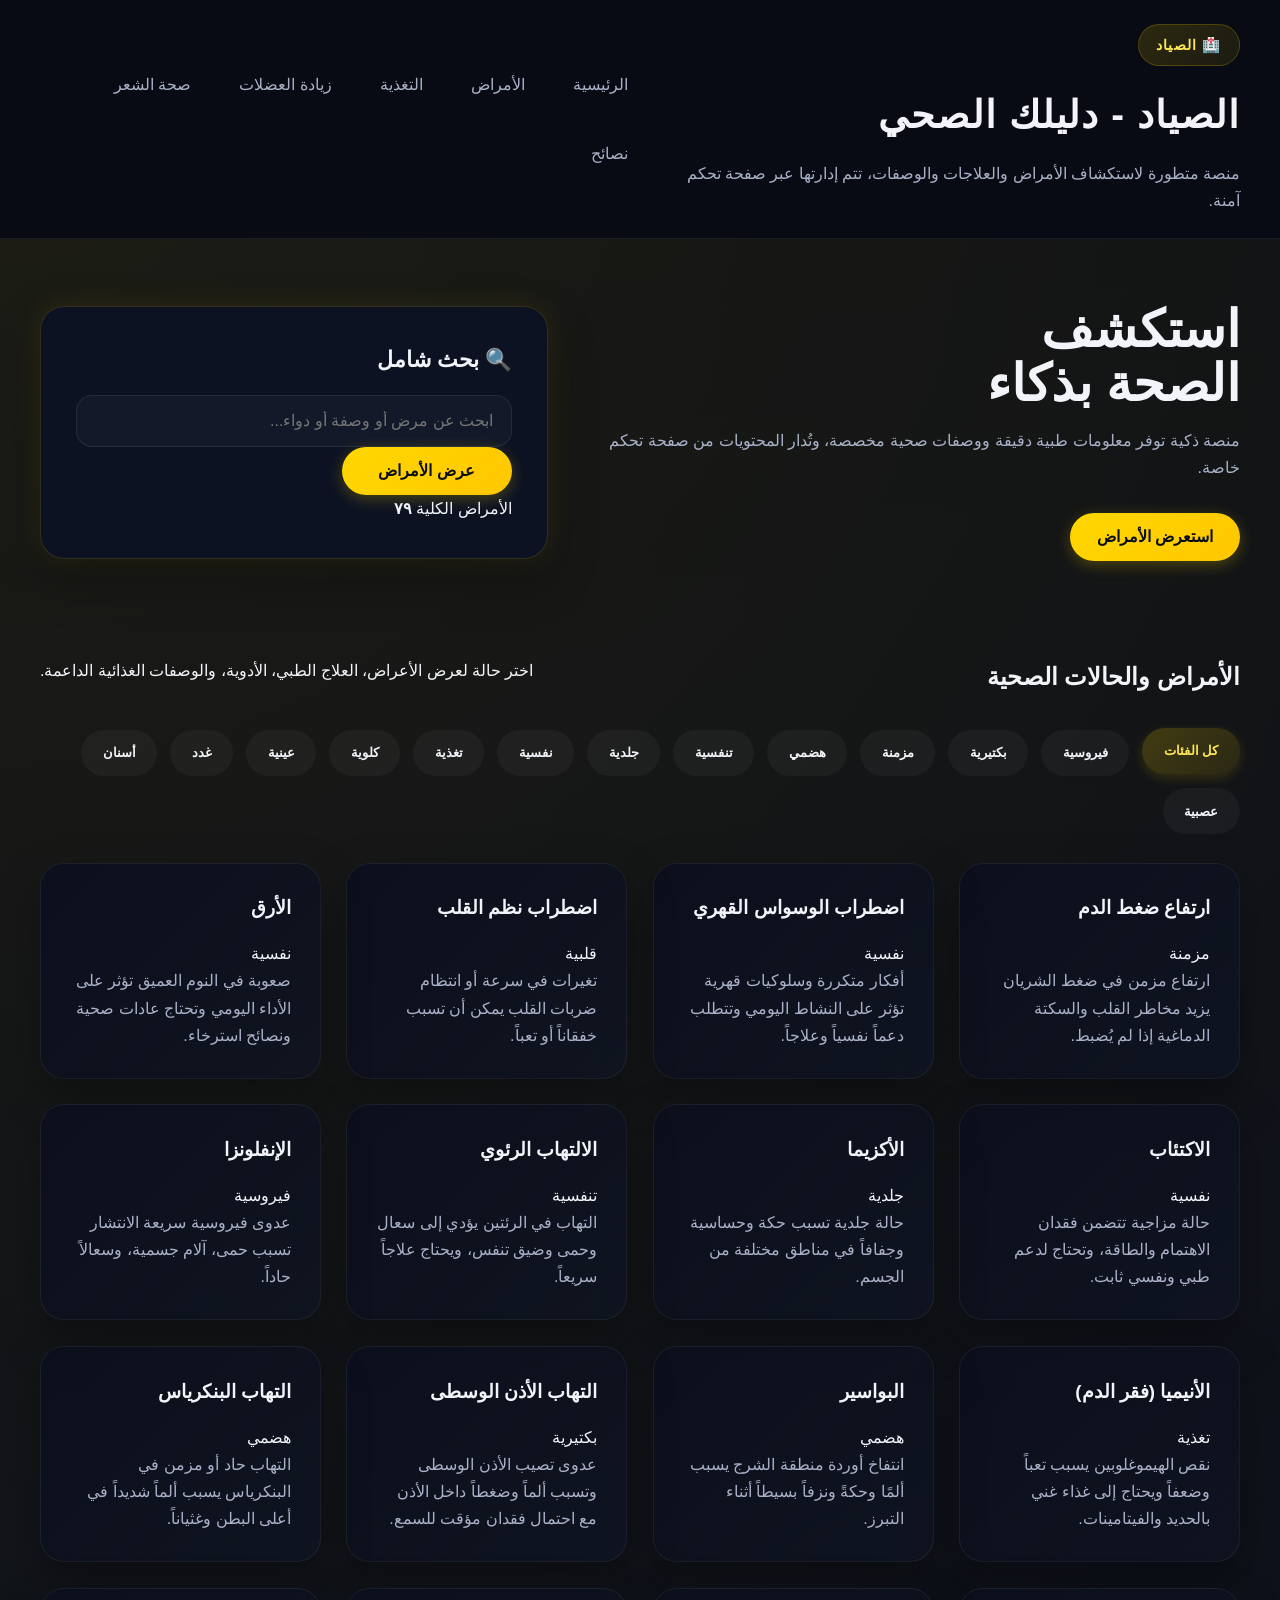
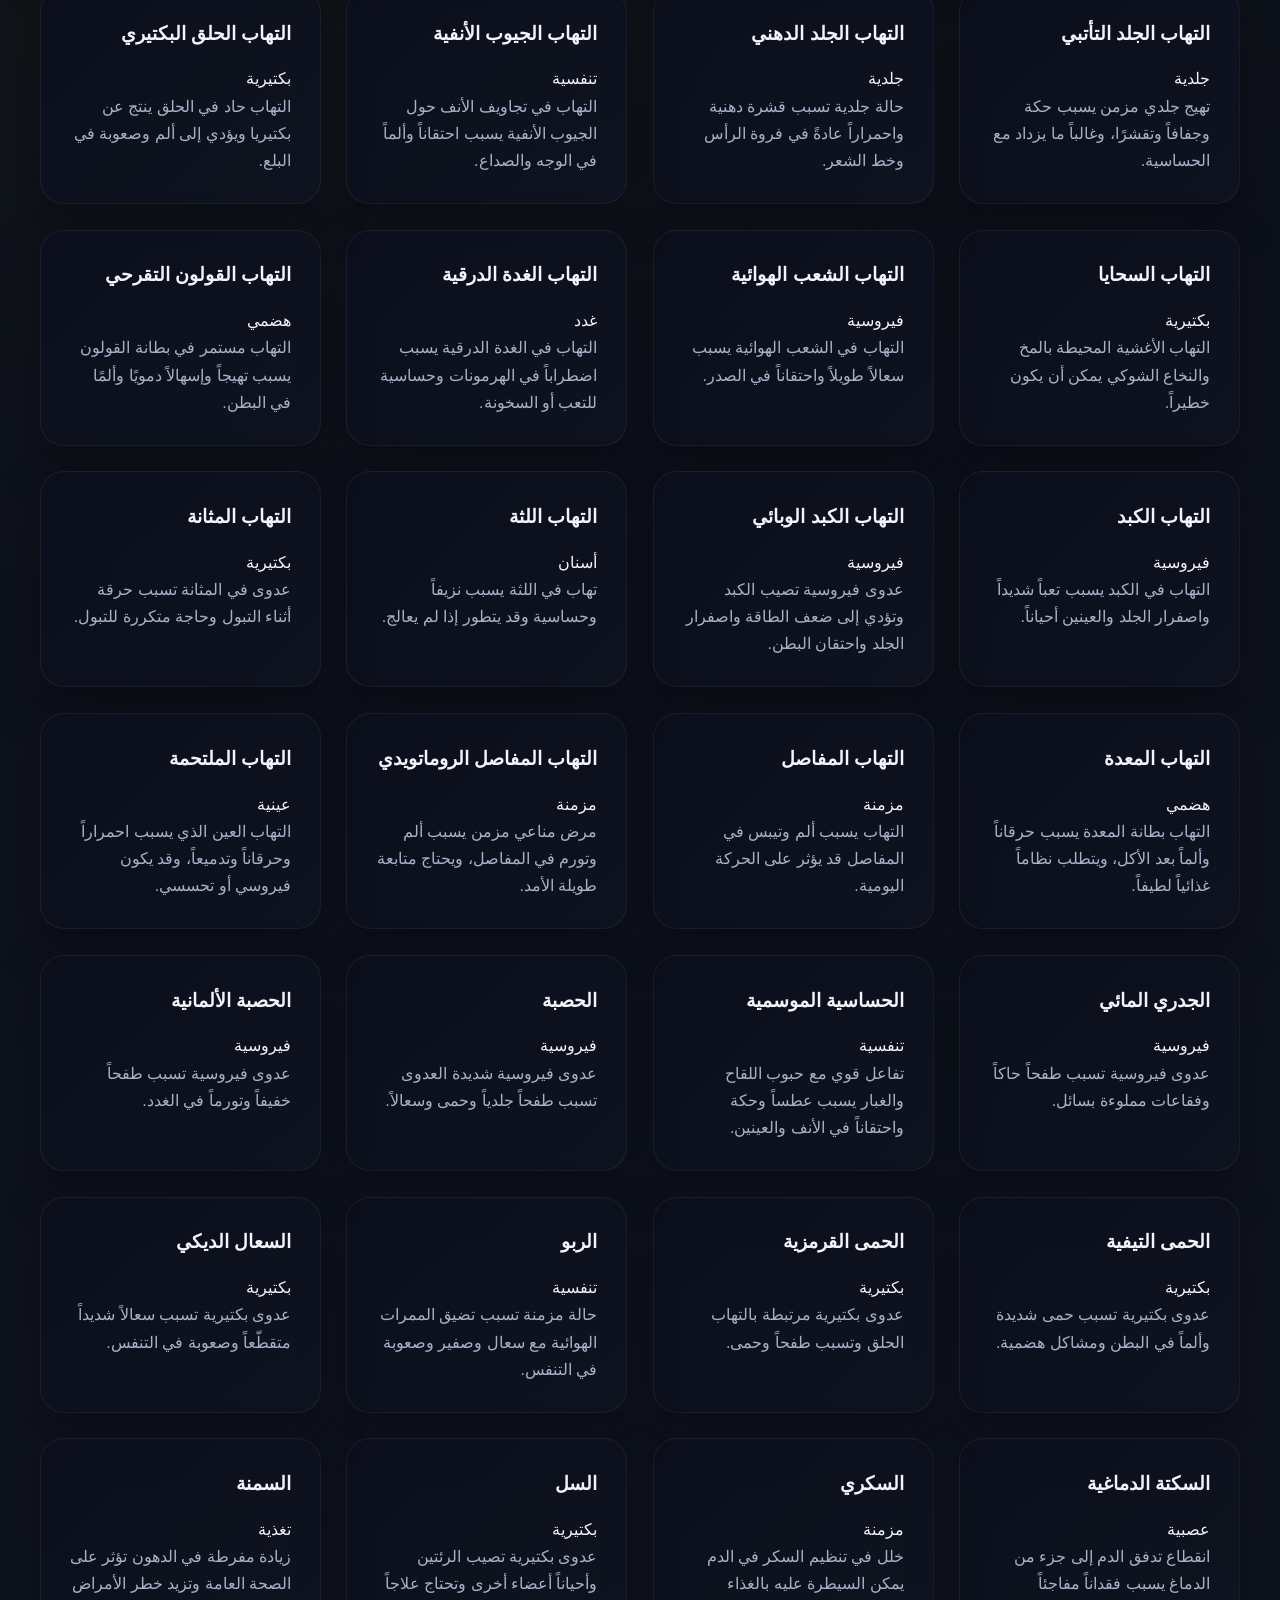
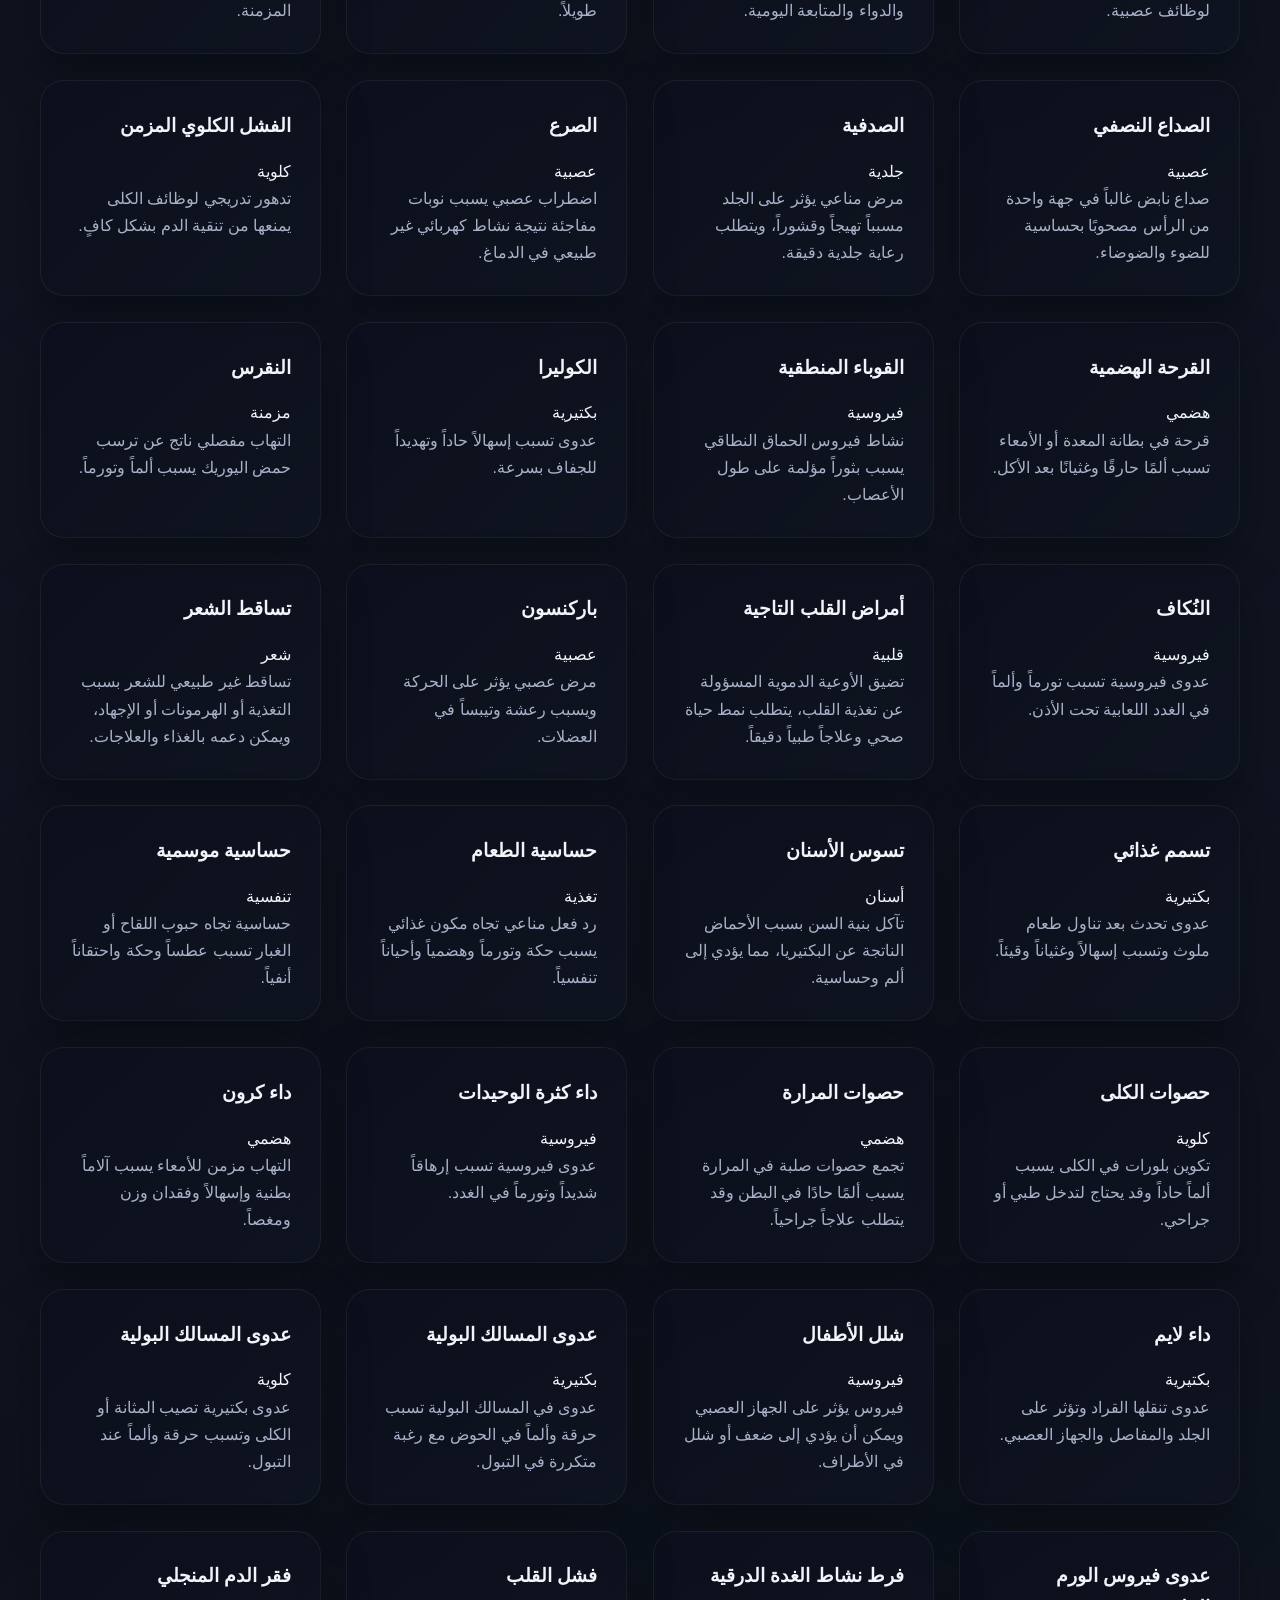
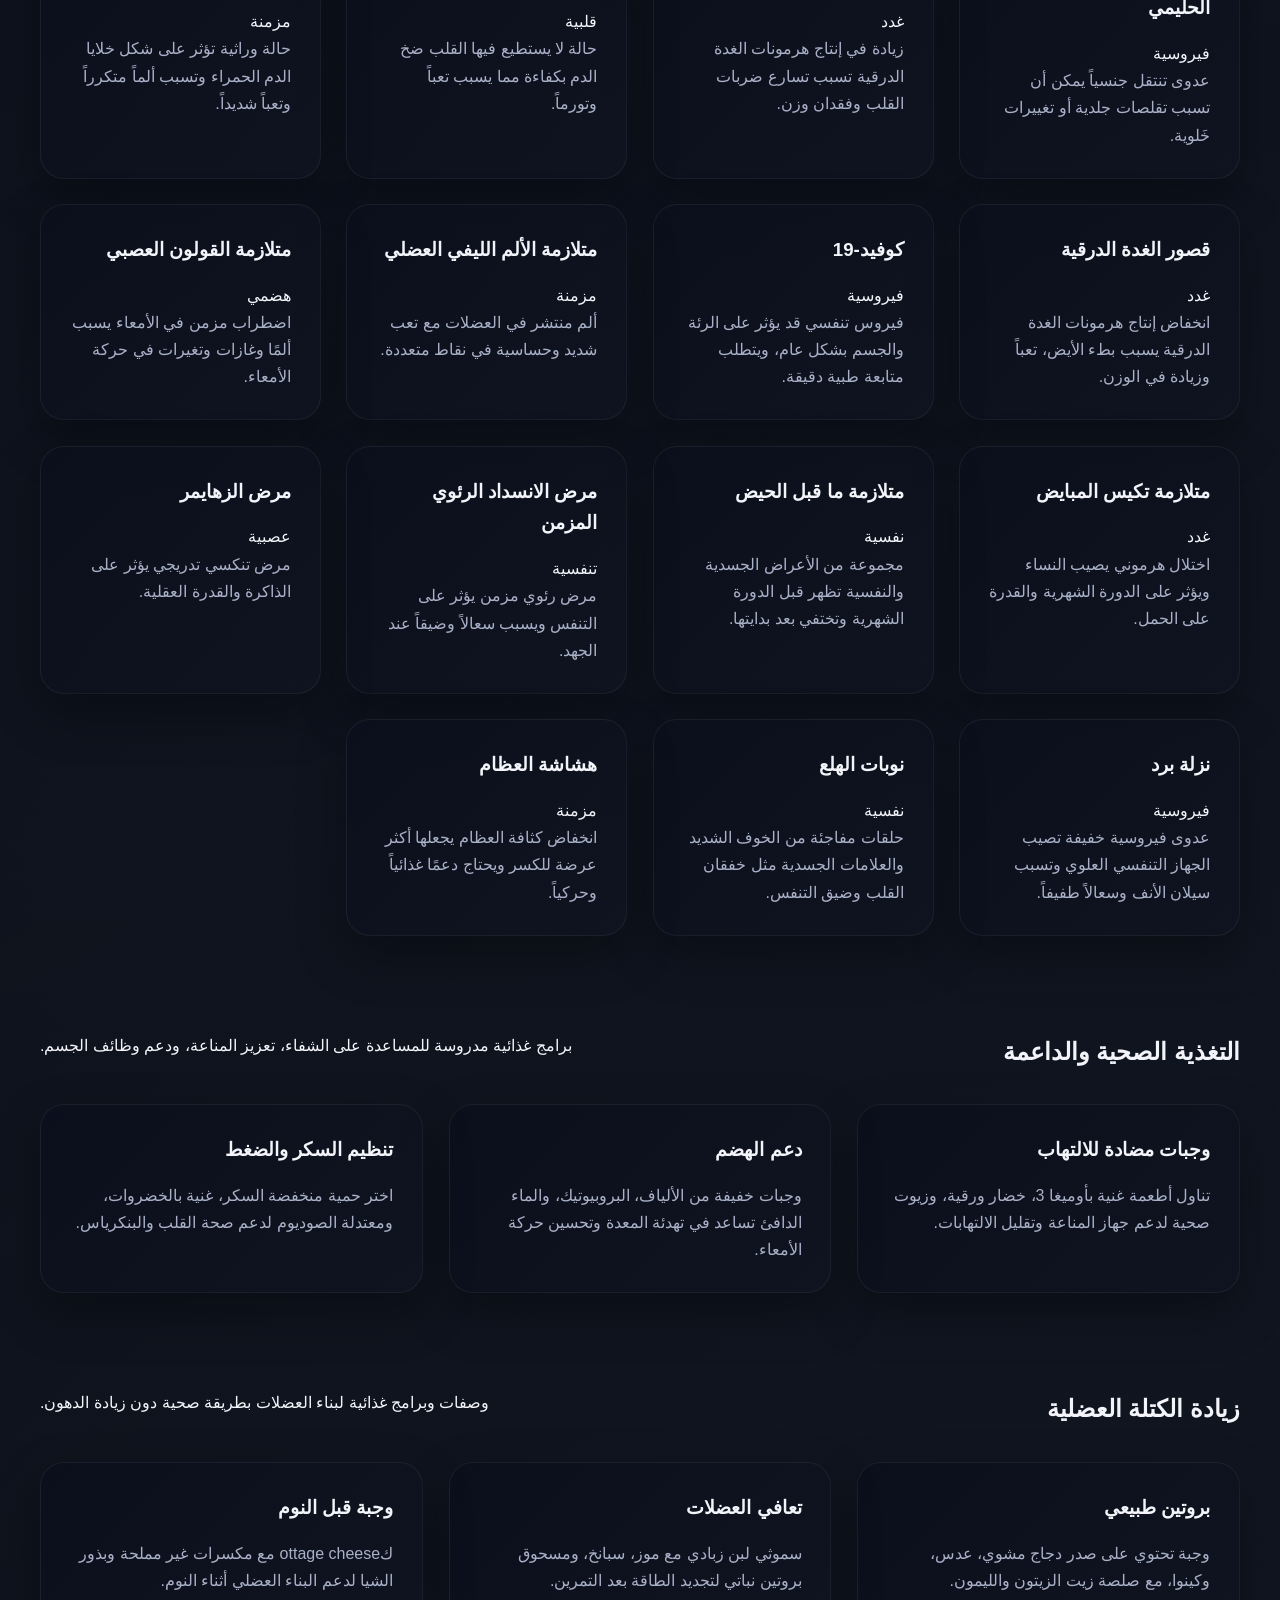
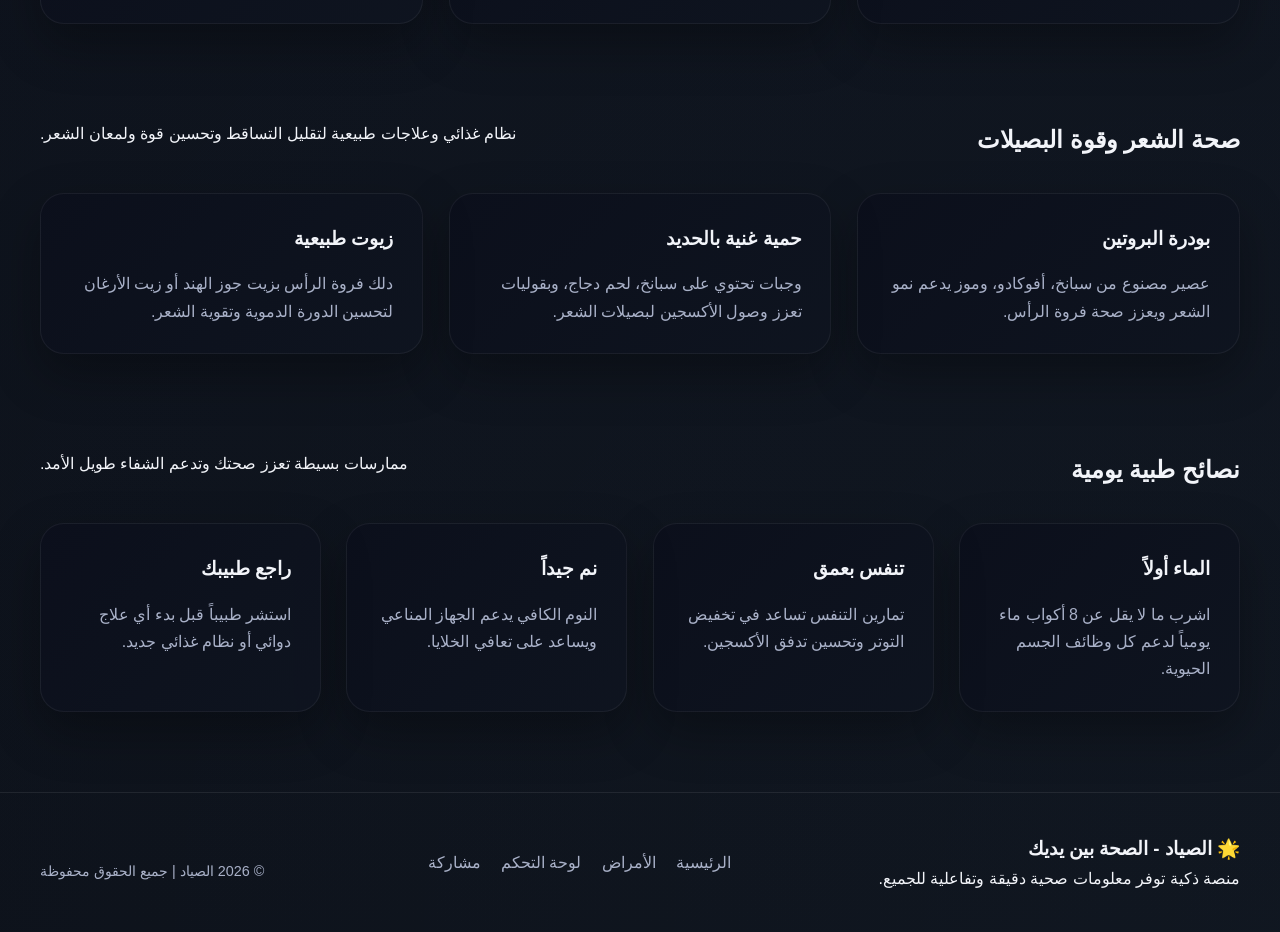
<file: index.html>
<!DOCTYPE html>
<html lang="ar" dir="rtl">
<head>
    <meta charset="UTF-8">
    <meta name="viewport" content="width=device-width, initial-scale=1.0">
    <title>الصياد | دليل صحتك الشامل</title>
    <link rel="stylesheet" href="assets/css/style.css">
</head>
<body>
    <header class="site-header">
        <div class="container header-inner">
            <div class="brand">
                <span class="badge">🏥 الصياد</span>
                <h1>الصياد - دليلك الصحي</h1>
                <p>منصة متطورة لاستكشاف الأمراض والعلاجات والوصفات، تتم إدارتها عبر صفحة تحكم آمنة.</p>
            </div>
            <nav class="nav-links">
                <a href="#home">الرئيسية</a>
                <a href="#diseases">الأمراض</a>
                <a href="#nutrition">التغذية</a>
                <a href="#muscle">زيادة العضلات</a>
                <a href="#hair">صحة الشعر</a>
                <a href="#tips">نصائح</a>
            </nav>
        </div>
    </header>

    

    <section id="home" class="hero">
        <div class="container hero-content">
            <div class="hero-text">
                <h2>استكشف الصحة بذكاء</h2>
                <p>منصة ذكية توفر معلومات طبية دقيقة ووصفات صحية مخصصة، وتُدار المحتويات من صفحة تحكم خاصة.</p>
                <div class="hero-actions">
                    <button class="btn btn-primary" onclick="scrollToSection('diseases')">استعرض الأمراض</button>
                </div>
            </div>
            <div class="hero-card">
                <h3>🔍 بحث شامل</h3>
                <input id="searchInput" type="search" placeholder="ابحث عن مرض أو وصفة أو دواء..." oninput="filterDiseases()">
                <div class="mobile-controls">
                    <button class="btn" onclick="scrollToSection('diseases')">عرض الأمراض</button>
                </div>
                <div class="hero-stats">
                    <div class="stat-card">
                        <span>الأمراض الكلية</span>
                        <strong id="homeDiseaseCount">0</strong>
                    </div>
                </div>
            </div>
        </div>
        </div>
    </section>

    <button class="scroll-top" id="scrollTopBtn" onclick="scrollToTop()" aria-label="العودة للأعلى">⬆️</button>

    <main class="container">
        <section id="diseases" class="section">
            <div class="section-header">
                <h2>الأمراض والحالات الصحية</h2>
                <p>اختر حالة لعرض الأعراض، العلاج الطبي، الأدوية، والوصفات الغذائية الداعمة.</p>
            </div>
            <div class="filter-bar">
                <button class="filter-btn active" onclick="setCategoryFilter('all', this)">كل الفئات</button>
                <button class="filter-btn" onclick="setCategoryFilter('فيروسية', this)">فيروسية</button>
                <button class="filter-btn" onclick="setCategoryFilter('بكتيرية', this)">بكتيرية</button>
                <button class="filter-btn" onclick="setCategoryFilter('مزمنة', this)">مزمنة</button>
                <button class="filter-btn" onclick="setCategoryFilter('هضمي', this)">هضمي</button>
                <button class="filter-btn" onclick="setCategoryFilter('تنفسية', this)">تنفسية</button>
                <button class="filter-btn" onclick="setCategoryFilter('جلدية', this)">جلدية</button>
                <button class="filter-btn" onclick="setCategoryFilter('نفسية', this)">نفسية</button>
                <button class="filter-btn" onclick="setCategoryFilter('تغذية', this)">تغذية</button>
                <button class="filter-btn" onclick="setCategoryFilter('كلوية', this)">كلوية</button>
                <button class="filter-btn" onclick="setCategoryFilter('عينية', this)">عينية</button>
                <button class="filter-btn" onclick="setCategoryFilter('غدد', this)">غدد</button>
                <button class="filter-btn" onclick="setCategoryFilter('أسنان', this)">أسنان</button>
                <button class="filter-btn" onclick="setCategoryFilter('عصبية', this)">عصبية</button>
            </div>
            <div id="diseaseList" class="disease-grid"></div>
        </section>

        <section id="detail" class="section detail-section hidden">
            <div class="section-header">
                <h2 id="detailTitle">تفاصيل الحالة</h2>
                <p id="detailDescription">تعرف على الصورة الطبية الكاملة للطريقة المثلى للعلاج والرعاية.</p>
            </div>
            <div class="detail-grid">
                <div class="detail-card">
                    <h3>الأعراض الرئيسية</h3>
                    <ul id="detailSymptoms"></ul>
                </div>
                <div class="detail-card">
                    <h3>العلاج الطبي</h3>
                    <p id="detailTreatment"></p>
                </div>
                <div class="detail-card">
                    <h3>الأدوية الموصى بها</h3>
                    <ul id="detailMedications"></ul>
                </div>
                <div class="detail-card">
                    <h3>طرق العلاج الطبيعي</h3>
                    <p id="detailRemedies"></p>
                </div>
                <div class="detail-card wide-card">
                    <h3>وصفات غذائية داعمة</h3>
                    <ul id="detailFoodRecipes"></ul>
                </div>
            </div>
        </section>

        <section id="nutrition" class="section feature-section">
            <div class="section-header">
                <h2>التغذية الصحية والداعمة</h2>
                <p>برامج غذائية مدروسة للمساعدة على الشفاء، تعزيز المناعة، ودعم وظائف الجسم.</p>
            </div>
            <div class="feature-grid">
                <article class="feature-card">
                    <h3>وجبات مضادة للالتهاب</h3>
                    <p>تناول أطعمة غنية بأوميغا 3، خضار ورقية، وزيوت صحية لدعم جهاز المناعة وتقليل الالتهابات.</p>
                </article>
                <article class="feature-card">
                    <h3>دعم الهضم</h3>
                    <p>وجبات خفيفة من الألياف، البروبيوتيك، والماء الدافئ تساعد في تهدئة المعدة وتحسين حركة الأمعاء.</p>
                </article>
                <article class="feature-card">
                    <h3>تنظيم السكر والضغط</h3>
                    <p>اختر حمية منخفضة السكر، غنية بالخضروات، ومعتدلة الصوديوم لدعم صحة القلب والبنكرياس.</p>
                </article>
            </div>
        </section>

        <section id="muscle" class="section feature-section">
            <div class="section-header">
                <h2>زيادة الكتلة العضلية</h2>
                <p>وصفات وبرامج غذائية لبناء العضلات بطريقة صحية دون زيادة الدهون.</p>
            </div>
            <div class="feature-grid">
                <article class="feature-card">
                    <h3>بروتين طبيعي</h3>
                    <p>وجبة تحتوي على صدر دجاج مشوي، عدس، وكينوا، مع صلصة زيت الزيتون والليمون.</p>
                </article>
                <article class="feature-card">
                    <h3>تعافي العضلات</h3>
                    <p>سموثي لبن زبادي مع موز، سبانخ، ومسحوق بروتين نباتي لتجديد الطاقة بعد التمرين.</p>
                </article>
                <article class="feature-card">
                    <h3>وجبة قبل النوم</h3>
                    <p>كottage cheese مع مكسرات غير مملحة وبذور الشيا لدعم البناء العضلي أثناء النوم.</p>
                </article>
            </div>
        </section>

        <section id="hair" class="section feature-section">
            <div class="section-header">
                <h2>صحة الشعر وقوة البصيلات</h2>
                <p>نظام غذائي وعلاجات طبيعية لتقليل التساقط وتحسين قوة ولمعان الشعر.</p>
            </div>
            <div class="feature-grid">
                <article class="feature-card">
                    <h3>بودرة البروتين</h3>
                    <p>عصير مصنوع من سبانخ، أفوكادو، وموز يدعم نمو الشعر ويعزز صحة فروة الرأس.</p>
                </article>
                <article class="feature-card">
                    <h3>حمية غنية بالحديد</h3>
                    <p>وجبات تحتوي على سبانخ، لحم دجاج، وبقوليات تعزز وصول الأكسجين لبصيلات الشعر.</p>
                </article>
                <article class="feature-card">
                    <h3>زيوت طبيعية</h3>
                    <p>دلك فروة الرأس بزيت جوز الهند أو زيت الأرغان لتحسين الدورة الدموية وتقوية الشعر.</p>
                </article>
            </div>
        </section>

        <section id="tips" class="section tips-section">
            <div class="section-header">
                <h2>نصائح طبية يومية</h2>
                <p>ممارسات بسيطة تعزز صحتك وتدعم الشفاء طويل الأمد.</p>
            </div>
            <div class="tips-grid">
                <article class="tip-card">
                    <h3>الماء أولاً</h3>
                    <p>اشرب ما لا يقل عن 8 أكواب ماء يومياً لدعم كل وظائف الجسم الحيوية.</p>
                </article>
                <article class="tip-card">
                    <h3>تنفس بعمق</h3>
                    <p>تمارين التنفس تساعد في تخفيض التوتر وتحسين تدفق الأكسجين.</p>
                </article>
                <article class="tip-card">
                    <h3>نم جيداً</h3>
                    <p>النوم الكافي يدعم الجهاز المناعي ويساعد على تعافي الخلايا.</p>
                </article>
                <article class="tip-card">
                    <h3>راجع طبيبك</h3>
                    <p>استشر طبيباً قبل بدء أي علاج دوائي أو نظام غذائي جديد.</p>
                </article>
            </div>
        </section>
    </main>

    <footer id="contact" class="site-footer">
        <div class="container footer-inner">
            <div>
                <h3>🌟 الصياد - الصحة بين يديك</h3>
                <p>منصة ذكية توفر معلومات صحية دقيقة وتفاعلية للجميع.</p>
            </div>
            <div class="footer-links">
                <a href="#home">الرئيسية</a>
                <a href="#diseases">الأمراض</a>
                <a href="admin.html">لوحة التحكم</a>
                <a href="javascript:void(0)" onclick="shareOnWhatsApp()">مشاركة</a>
            </div>
            <div style="text-align: center; margin-top: 1rem; color: var(--muted); font-size: 0.9rem;">
                © 2026 الصياد | جميع الحقوق محفوظة
            </div>
        </div>
    </footer>

    <!-- GitHub Pages rebuild trigger -->
    <script src="assets/js/app.js"></script>
</body>
</html>
</file>
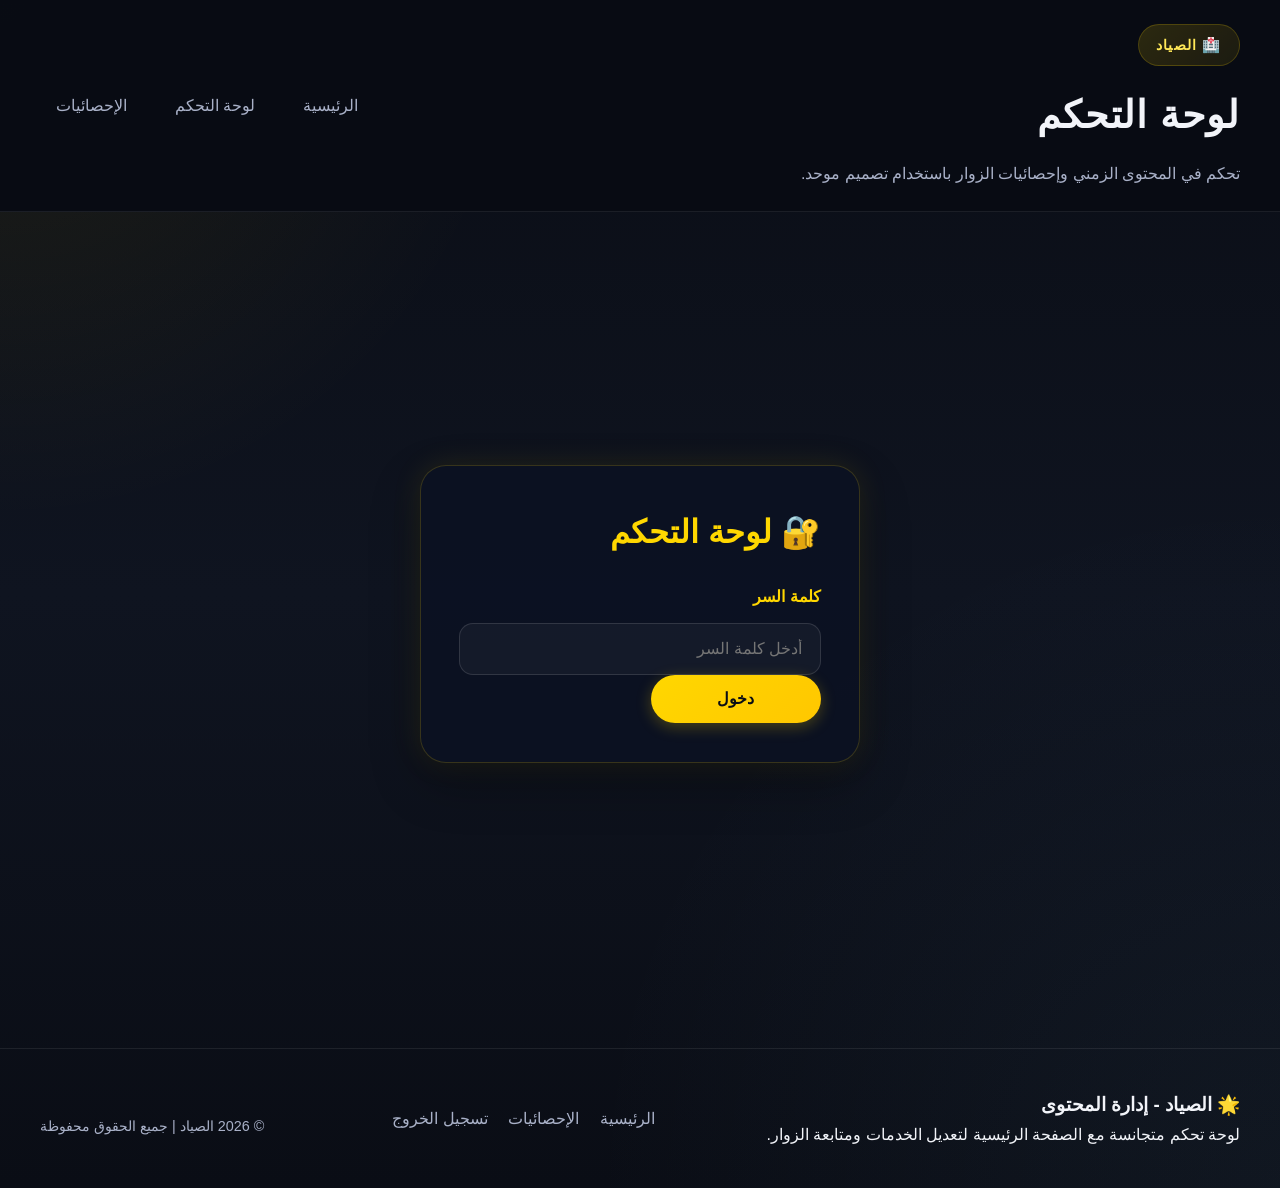
<file: admin-secret.html>
<!DOCTYPE html>
<html lang="ar" dir="rtl">
<head>
    <meta charset="UTF-8">
    <meta http-equiv="refresh" content="0; URL=admin.html">
    <meta name="viewport" content="width=device-width, initial-scale=1.0">
    <title>رابط خاص للوحة التحكم</title>
    <style>
        body { font-family: Arial, sans-serif; direction: rtl; text-align: center; padding: 2rem; background: #f5f5f5; color: #333; }
        .card { max-width: 540px; margin: 4rem auto; background: #fff; padding: 2rem; border-radius: 16px; box-shadow: 0 16px 40px rgba(0,0,0,0.08); }
        a { display: inline-block; margin-top: 1.5rem; padding: 0.85rem 1.5rem; background: #007bff; color: #fff; text-decoration: none; border-radius: 10px; }
    </style>
</head>
<body>
    <div class="card">
        <h1>رابط خاص لصفحة الإدارة</h1>
        <p>سوف يتم توجيهك تلقائيًا إلى صفحة اللوحة. إذا لم يعمل التحويل تلقائيًا، اضغط الزر التالي:</p>
        <a href="admin.html">اذهب إلى صفحة الإدارة</a>
    </div>
</body>
</html>
</file>
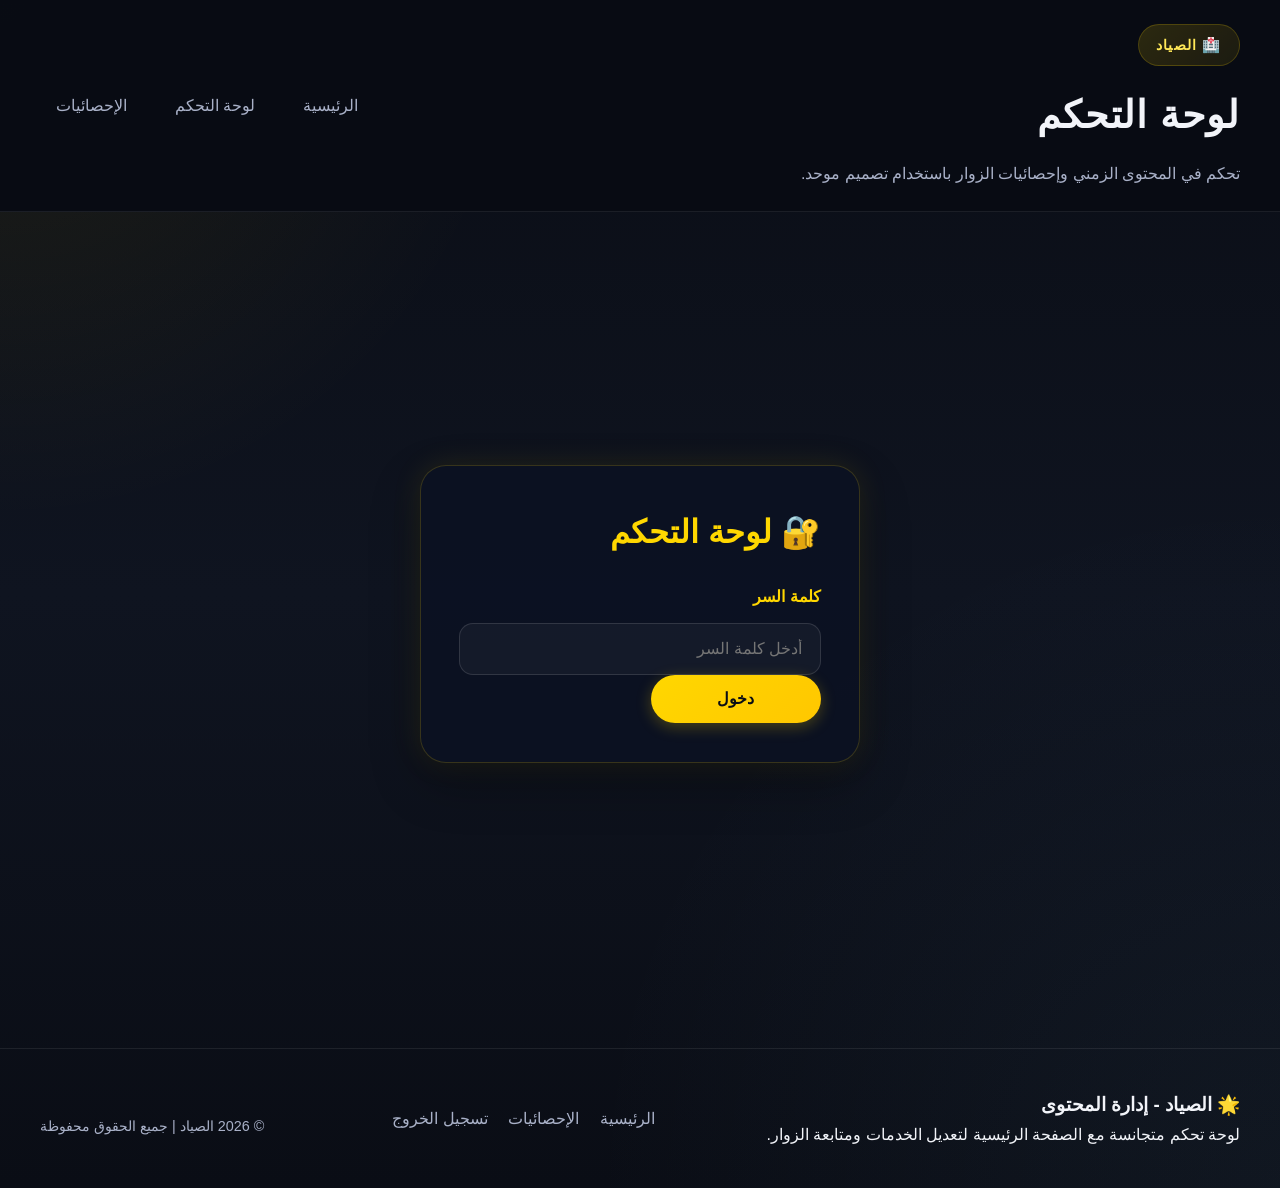
<file: admin.html>
<!DOCTYPE html>
<html lang="ar" dir="rtl">
<head>
    <meta charset="UTF-8">
    <meta name="viewport" content="width=device-width, initial-scale=1.0">

    <title>لوحة التحكم - الصياد</title>
    <link rel="stylesheet" href="assets/css/style.css">
</head>
<body>
    <header class="site-header">
        <div class="container header-inner">
            <div class="brand">
                <span class="badge">🏥 الصياد</span>
                <h1>لوحة التحكم</h1>
                <p>تحكم في المحتوى الزمني وإحصائيات الزوار باستخدام تصميم موحد.</p>
            </div>
            <nav class="nav-links">
                <a href="index.html">الرئيسية</a>
                <a href="admin.html">لوحة التحكم</a>
                <a href="#statsTab">الإحصائيات</a>
            </nav>
        </div>
    </header>

    <!-- Login Container -->
    <div class="login-container" id="loginContainer">
        <div class="login-box">
            <h1>🔐 لوحة التحكم</h1>
            <div class="form-group">
                <label for="password">كلمة السر</label>
                <input type="password" id="password" placeholder="أدخل كلمة السر">
            </div>
            <button class="btn" onclick="login()">دخول</button>
        </div>
    </div>

    <!-- Admin Container -->
    <div class="admin-container" id="adminContainer">
        <div class="admin-header">
            <h1>🔧 لوحة التحكم - الصياد</h1>
            <button class="logout-btn" onclick="logout()">تسجيل الخروج</button>
        </div>

        <div class="tabs">
            <button class="tab-btn active" id="addTabBtn" onclick="switchTab(event, 'add')">➕ إضافة مرض</button>
            <button class="tab-btn" onclick="switchTab(event, 'list')">📋 الأمراض</button>
            <button class="tab-btn" onclick="switchTab(event, 'stats')">📊 الإحصائيات</button>
        </div>

        <!-- Add Disease Tab -->
        <div class="tab-content active" id="addTab">
            <div class="form-section">
                <h2>إضافة مرض جديد</h2>
                <div class="success-message" id="successMessage">✓ تم الإضافة بنجاح!</div>

                <div class="form-row full">
                    <div class="form-group">
                        <label>اسم المرض</label>
                        <input type="text" id="diseaseName" placeholder="مثال: الإنفلونزا">
                    </div>
                </div>

                <div class="form-row">
                    <div class="form-group">
                        <label>الفئة</label>
                        <select id="diseaseCategory">
                            <option value="">اختر الفئة</option>
                            <option value="فيروسية">فيروسية</option>
                            <option value="بكتيرية">بكتيرية</option>
                            <option value="مزمنة">مزمنة</option>
                            <option value="هضمي">هضمي</option>
                            <option value="جلدية">جلدية</option>
                            <option value="نفسية">نفسية</option>
                            <option value="قلبية">قلبية</option>
                            <option value="شعر">شعر</option>
                            <option value="تغذية">تغذية</option>
                        </select>
                    </div>
                    <div class="form-group">
                        <label>الوصف المختصر</label>
                        <input type="text" id="diseaseDescription" placeholder="وصف قصير عن المرض">
                    </div>
                </div>

                <div class="form-row full">
                    <div class="form-group">
                        <label>الأعراض (افصل بـ فاصلة)</label>
                        <input type="text" id="diseaseSymptoms" placeholder="الحمى, السعال, ألم الرأس">
                    </div>
                </div>

                <div class="form-row full">
                    <div class="form-group">
                        <label>العلاج</label>
                        <textarea id="diseaseTreatment" placeholder="وصف العلاج المناسب..."></textarea>
                    </div>
                </div>

                <div class="form-row full">
                    <div class="form-group">
                        <label>الأدوية (افصل بـ فاصلة)</label>
                        <input type="text" id="diseaseMedications" placeholder="الأسبرين, الباراسيتامول">
                    </div>
                </div>

                <div class="form-row full">
                    <div class="form-group">
                        <label>الوصفات الطبيعية</label>
                        <textarea id="diseaseRemedies" placeholder="الوصفات الطبيعية والعشبية..."></textarea>
                    </div>
                </div>

                <div class="form-row full">
                    <div class="form-group">
                        <label>الأطعمة المفيدة (افصل بـ فاصلة)</label>
                        <input type="text" id="diseaseFoods" placeholder="الزنجبيل, العسل, الليمون">
                    </div>
                </div>

                <button class="btn btn-add" onclick="addDisease()">✓ إضافة المرض</button>
            </div>
        </div>

        <!-- Diseases List Tab -->
        <div class="tab-content" id="listTab">
            <div class="diseases-list">
                <h2 style="color: var(--accent); margin-bottom: 20px;">قائمة الأمراض</h2>
                <div id="diseasesList"></div>
            </div>
        </div>

        <!-- Statistics Tab -->
        <div class="tab-content" id="statsTab">
            <div class="form-section">
                <h2>📊 الإحصائيات</h2>
                <div style="display: grid; grid-template-columns: repeat(auto-fit, minmax(200px, 1fr)); gap: 20px; margin-top: 20px;">
                    <div style="background: rgba(255, 215, 0, 0.1); padding: 20px; border-radius: 12px; text-align: center;">
                        <div style="font-size: 32px; color: var(--accent); font-weight: bold;" id="statsTotal">0</div>
                        <div style="color: #aaa; margin-top: 10px;">إجمالي الأمراض</div>
                    </div>
                    <div style="background: rgba(255, 215, 0, 0.1); padding: 20px; border-radius: 12px; text-align: center;">
                        <div style="font-size: 32px; color: var(--accent); font-weight: bold;" id="statsCustom">0</div>
                        <div style="color: #aaa; margin-top: 10px;">أمراض مضافة</div>
                    </div>
                    <div style="background: rgba(255, 215, 0, 0.1); padding: 20px; border-radius: 12px; text-align: center;">
                        <div style="font-size: 32px; color: var(--accent); font-weight: bold;" id="statsDefault">0</div>
                        <div style="color: #aaa; margin-top: 10px;">أمراض أصلية</div>
                    </div>
                    <div style="background: rgba(255, 215, 0, 0.1); padding: 20px; border-radius: 12px; text-align: center;">
                        <div style="font-size: 32px; color: var(--accent); font-weight: bold;" id="statsVisitors">0</div>
                        <div style="color: #aaa; margin-top: 10px;">زوار الموقع</div>
                    </div>
                </div>
                <div class="visitor-details">
                    <h3>سجل الزوار</h3>
                    <p style="color: #888; margin-bottom: 10px;">الزوار محفوظون في السجل ولن يتم حذفهم من صفحة الإدارة.</p>
                    <div id="visitorRecords">لا توجد زيارات مسجلة بعد.</div>
                    <div style="margin-top:12px; text-align:center;">
                        <button class="btn btn-danger" onclick="clearAllVisitorData()">🗑️ مسح سجل الزوار نهائياً</button>
                    </div>
                </div>
            </div>
        </div>
    </div>

    <script>
        const ADMIN_PASSWORD = "12345"; // قلل هذا إلى ما تريده

        // Check if already logged in
        window.addEventListener('load', () => {
            if (sessionStorage.getItem('adminLogged') === 'true') {
                showAdmin();
            }
        });

        function login() {
            const password = document.getElementById('password').value;
            if (password === ADMIN_PASSWORD) {
                sessionStorage.setItem('adminLogged', 'true');
                showAdmin();
            } else {
                alert('❌ كلمة السر غير صحيحة');
                document.getElementById('password').value = '';
            }
        }

        function logout() {
            sessionStorage.removeItem('adminLogged');
            document.getElementById('loginContainer').style.display = 'flex';
            document.getElementById('adminContainer').style.display = 'none';
            document.getElementById('password').value = '';
        }

        function showAdmin() {
            document.getElementById('loginContainer').style.display = 'none';
            document.getElementById('adminContainer').style.display = 'block';
            loadDiseasesList();
            updateStats();
        }

        function switchTab(event, tabName) {
            // Hide all tabs
            document.querySelectorAll('.tab-content').forEach(tab => {
                tab.classList.remove('active');
            });
            document.querySelectorAll('.tab-btn').forEach(btn => {
                btn.classList.remove('active');
            });

            // Show selected tab
            document.getElementById(tabName + 'Tab').classList.add('active');
            if (event && event.target) {
                event.target.classList.add('active');
            }

            if (tabName === 'list') {
                loadDiseasesList();
            } else if (tabName === 'stats') {
                updateStats();
            }
        }

        function addDisease() {
            const name = document.getElementById('diseaseName').value.trim();
            const category = document.getElementById('diseaseCategory').value;
            const description = document.getElementById('diseaseDescription').value.trim();
            const symptoms = document.getElementById('diseaseSymptoms').value.split(',').map(s => s.trim()).filter(s => s);
            const treatment = document.getElementById('diseaseTreatment').value.trim();
            const medications = document.getElementById('diseaseMedications').value.split(',').map(m => m.trim()).filter(m => m);
            const remedies = document.getElementById('diseaseRemedies').value.trim();
            const foods = document.getElementById('diseaseFoods').value.split(',').map(f => f.trim()).filter(f => f);

            if (!name || !category || !description) {
                alert('❌ الرجاء ملء جميع الحقول المطلوبة');
                return;
            }

            const newDisease = {
                id: Date.now(),
                name,
                category,
                description,
                symptoms,
                treatment,
                medications,
                remedies,
                foodRecipes: foods,
                timestamp: new Date().toISOString()
            };

            // Get current diseases
            let diseases = JSON.parse(localStorage.getItem('customDiseases') || '[]');
            diseases.push(newDisease);
            localStorage.setItem('customDiseases', JSON.stringify(diseases));

            // Clear form
            document.getElementById('diseaseName').value = '';
            document.getElementById('diseaseCategory').value = '';
            document.getElementById('diseaseDescription').value = '';
            document.getElementById('diseaseSymptoms').value = '';
            document.getElementById('diseaseTreatment').value = '';
            document.getElementById('diseaseMedications').value = '';
            document.getElementById('diseaseRemedies').value = '';
            document.getElementById('diseaseFoods').value = '';

            loadDiseasesList();
            updateStats();

            // Show success message
            const msg = document.getElementById('successMessage');
            msg.classList.add('show');
            setTimeout(() => msg.classList.remove('show'), 3000);
        }

        function loadDiseasesList() {
            const diseases = JSON.parse(localStorage.getItem('customDiseases') || '[]');
            const container = document.getElementById('diseasesList');

            if (diseases.length === 0) {
                container.innerHTML = '<p style="color: #aaa; text-align: center; padding: 20px;">لا توجد أمراض مضافة بعد</p>';
                return;
            }

            container.innerHTML = diseases.map(disease => `
                <div class="disease-item">
                    <div class="disease-info">
                        <div class="disease-name">${disease.name}</div>
                        <div class="disease-category">📌 ${disease.category}</div>
                    </div>
                    <div class="disease-actions">
                        <button class="btn-small btn-edit" onclick="editDisease(${disease.id})">✏️ تعديل</button>
                        <button class="btn-small btn-delete" onclick="deleteDisease(${disease.id})">🗑️ حذف</button>
                    </div>
                </div>
            `).join('');
        }

        function deleteDisease(id) {
            if (confirm('⚠️ هل تريد حذف هذا المرض؟')) {
                removeDiseaseById(id);
                loadDiseasesList();
                updateStats();
            }
        }

        function editDisease(id) {
            const diseases = JSON.parse(localStorage.getItem('customDiseases') || '[]');
            const disease = diseases.find(d => d.id === id);
            
            if (disease) {
                document.getElementById('diseaseName').value = disease.name;
                document.getElementById('diseaseCategory').value = disease.category;
                document.getElementById('diseaseDescription').value = disease.description;
                document.getElementById('diseaseSymptoms').value = disease.symptoms.join(', ');
                document.getElementById('diseaseTreatment').value = disease.treatment;
                document.getElementById('diseaseMedications').value = disease.medications.join(', ');
                document.getElementById('diseaseRemedies').value = disease.remedies;
                document.getElementById('diseaseFoods').value = disease.foodRecipes.join(', ');

                removeDiseaseById(id);
                loadDiseasesList();
                updateStats();

                // Scroll to form
                document.getElementById('addTabBtn').click();
                window.scrollTo({ top: 0, behavior: 'smooth' });
            }
        }

        function getVisitorRecords() {
            return JSON.parse(localStorage.getItem('visitorRecords') || '[]');
        }

        function renderVisitorRecords() {
            const records = getVisitorRecords();
            const container = document.getElementById('visitorRecords');
            if (!container) return;

            if (records.length === 0) {
                container.innerHTML = '<p style="color: #aaa; text-align: center; padding: 10px;">لا توجد زيارات مسجلة بعد.</p>';
                return;
            }

            container.innerHTML = `
                <table class="visitor-table">
                    <thead>
                        <tr>
                            <th>الاسم</th>
                            <th>نوع الجهاز</th>
                            <th>وقت الدخول</th>
                        </tr>
                    </thead>
                    <tbody>
                        ${records.map(record => `
                            <tr>
                                <td>${record.name || 'زائر مجهول'}</td>
                                <td>${record.device}</td>
                                <td>${new Date(record.firstVisit).toLocaleString('ar-EG', { year: 'numeric', month: 'short', day: 'numeric', hour: '2-digit', minute: '2-digit' })}</td>
                            </tr>
                        `).join('')}
                    </tbody>
                </table>
            `;
        }

        function removeDiseaseById(id) {
            let diseases = JSON.parse(localStorage.getItem('customDiseases') || '[]');
            diseases = diseases.filter(d => d.id !== id);
            localStorage.setItem('customDiseases', JSON.stringify(diseases));
            return diseases;
        }

        // (Removed helper that wrote assistant name)

        // Remove only assistant name records, keep other visitor records intact
        // (دالة إزالة اسم المساعد أُزيلت)

        // Permanently clear visitor-related storage keys
        function clearAllVisitorData() {
            if (!confirm('⚠️ هذا سيحذف كامل سجل الزوار وإحصائيات الزوار من المتصفح نهائياً. متابعة؟')) return;
            try {
                localStorage.removeItem('visitorRecords');
                localStorage.removeItem('siteVisitors');
                localStorage.removeItem('visitorDeviceId');
                localStorage.removeItem('siteVisitedByDevice');
                // also clear any dashboard cached counts
                localStorage.removeItem('dashboardVisitorCount');
                renderVisitorRecords();
                updateStats();
                alert('✅ تم مسح سجلات الزوار والإحصائيات محلياً');
            } catch (e) {
                alert('⚠️ حدث خطأ أثناء المسح. افتح وحدة التحكم للتحقق.');
            }
        }

        function updateStats() {
            const customDiseases = JSON.parse(localStorage.getItem('customDiseases') || '[]');
            const defaultCount = 50; // عدد الأمراض الأصلية
            const totalCount = defaultCount + customDiseases.length;
            const visitors = getVisitorRecords();
            const storedVisitorCount = parseInt(localStorage.getItem('siteVisitors') || '0', 10);
            const visitorCount = Math.max(visitors.length, storedVisitorCount);

            document.getElementById('statsTotal').textContent = totalCount;
            document.getElementById('statsCustom').textContent = customDiseases.length;
            document.getElementById('statsDefault').textContent = defaultCount;
            document.getElementById('statsVisitors').textContent = visitorCount;
            renderVisitorRecords();
        }
    </script>

    <footer class="site-footer">
        <div class="container footer-inner">
            <div>
                <h3>🌟 الصياد - إدارة المحتوى</h3>
                <p>لوحة تحكم متجانسة مع الصفحة الرئيسية لتعديل الخدمات ومتابعة الزوار.</p>
            </div>
            <div class="footer-links">
                <a href="index.html">الرئيسية</a>
                <a href="#statsTab">الإحصائيات</a>
                <a href="javascript:void(0)" onclick="logout()">تسجيل الخروج</a>
            </div>
            <div style="text-align:center; margin-top:1rem; color:var(--muted); font-size:0.9rem;">
                © 2026 الصياد | جميع الحقوق محفوظة
            </div>
        </div>
    </footer>
</body>
</html>
</file>
<file: assets/css/style.css>
* {
    box-sizing: border-box;
    margin: 0;
    padding: 0;
}

:root {
    --bg: #0a0d15;
    --surface: rgba(12, 15, 28, 0.95);
    --surface-strong: #0f1420;
    --text: #f2f4f9;
    --muted: #a9b1c8;
    --accent: #ffd700;
    --accent-dark: #e6c200;
    --accent-light: #ffe857;
    --border: rgba(255, 255, 255, 0.06);
    --shadow: 0 20px 50px rgba(0, 0, 0, 0.3);
    --glow: 0 0 30px rgba(255, 215, 0, 0.1);
}

body {
    background: radial-gradient(circle at top left, rgba(255, 215, 0, 0.08), transparent 30%),
                radial-gradient(circle at bottom right, rgba(135, 206, 250, 0.05), transparent 40%),
                linear-gradient(180deg, #0a0d15 0%, #0f1420 50%, #0a0d15 100%);
    color: var(--text);
    font-family: 'Segoe UI', 'Helvetica Neue', sans-serif;
    line-height: 1.7;
    background-attachment: scroll;
}

img {
    max-width: 100%;
}

.container {
    width: min(1200px, calc(100% - 2rem));
    margin: 0 auto;
}

.site-header {
    background: rgba(8, 11, 20, 0.95);
    border-bottom: 1px solid rgba(255,255,255,0.08);
    position: static;
    z-index: 20;
}

.brand h1,
.brand p,
.hero-text h2,
.hero-text p {
    transition: none !important;
}

.header-inner {
    display: flex;
    align-items: center;
    justify-content: space-between;
    gap: 2rem;
    padding: 1.5rem 0;
}

.brand .badge {
    display: inline-block;
    background: linear-gradient(135deg, rgba(255, 215, 0, 0.15), rgba(255, 215, 0, 0.08));
    color: var(--accent-light);
    padding: 0.5rem 1.1rem;
    border-radius: 999px;
    font-size: 0.9rem;
    letter-spacing: 0.08em;
    margin-bottom: 1rem;
    border: 1px solid rgba(255, 215, 0, 0.2);
    font-weight: 700;
}

.brand h1 {
    font-size: clamp(2rem, 3vw, 2.6rem);
    letter-spacing: 0.03em;
}

.brand p {
    color: var(--muted);
    max-width: 38rem;
    margin-top: 0.75rem;
}

.nav-links {
    display: flex;
    align-items: center;
    gap: 1rem;
    flex-wrap: wrap;
}

.nav-links a {
    color: var(--muted);
    text-decoration: none;
    padding: 0.8rem 1rem;
    border-radius: 999px;
    transition: all 0.25s ease;
}

.nav-links a:hover,
.nav-links a:focus-visible {
    background: rgba(255, 255, 255, 0.08);
    color: var(--text);
}

.hero {
    padding: 4rem 0 3rem;
}

.hero-content {
    display: grid;
    grid-template-columns: 1.3fr 1fr;
    align-items: center;
    gap: 2rem;
}

.hero-text h2 {
    font-size: clamp(2.1rem, 4vw, 3.4rem);
    line-height: 1.05;
    max-width: 12ch;
}

.hero-text p {
    margin-top: 1rem;
    color: var(--muted);
    max-width: 42rem;
}

.hero-actions {
    display: flex;
    flex-wrap: wrap;
    gap: 1rem;
    margin-top: 2rem;
}

.hero-card {
    background: rgba(12, 18, 35, 0.95);
    border: 1px solid rgba(255, 215, 0, 0.15);
    border-radius: 24px;
    padding: 2.2rem;
    box-shadow: var(--shadow), var(--glow);
    backdrop-filter: blur(20px);
}

.hero-card h3 {
    margin-bottom: 1rem;
    font-size: 1.35rem;
}

.hero-card input {
    width: 100%;
    padding: 1rem 1.1rem;
    border-radius: 16px;
    border: 1px solid rgba(255,255,255,0.08);
    background: rgba(255,255,255,0.03);
    color: var(--text);
    font-size: 1rem;
}

.visitor-box {
    display: grid;
    gap: 0.85rem;
    margin-top: 1.2rem;
}

.visitor-box input {
    padding: 0.95rem 1rem;
    border-radius: 14px;
    border: 1px solid rgba(255,255,255,0.08);
    background: rgba(255,255,255,0.04);
    color: var(--text);
    font-size: 0.95rem;
}

.visitor-box .btn {
    width: 100%;
    min-width: auto;
}

.section {
    padding: 3rem 0;
}

.section-header {
    display: flex;
    align-items: flex-start;
    justify-content: space-between;
    gap: 1rem;
    margin-bottom: 2rem;
}

    .info-bar {
        display: flex;
        justify-content: space-between;
        align-items: stretch;
        gap: 1rem;
        margin: 2rem 0;
        padding: 1.25rem 1.5rem;
        background: rgba(255, 215, 0, 0.08);
        border: 1px solid rgba(255, 215, 0, 0.15);
        border-radius: 20px;
    }

    .info-item {
        display: flex;
        flex-direction: column;
        gap: 0.35rem;
        min-width: 120px;
    }

    .info-item span {
        color: var(--muted);
        font-size: 0.95rem;
    }

    .info-item strong {
        font-size: 1.45rem;
        color: var(--text);
    }

    .scroll-top {
        position: fixed;
        right: 18px;
        bottom: 18px;
        width: 50px;
        height: 50px;
        background: var(--accent);
        color: #0a0d15;
        border: none;
        border-radius: 999px;
        box-shadow: var(--shadow);
        cursor: pointer;
        font-size: 1.25rem;
        display: flex;
        align-items: center;
        justify-content: center;
        opacity: 0;
        visibility: hidden;
        transition: opacity 0.2s ease, visibility 0.2s ease, transform 0.2s ease;
        z-index: 30;
    }

    .scroll-top.show {
        opacity: 1;
        visibility: visible;
        transform: translateY(0);
    }

.filter-bar {
    display: flex;
    flex-wrap: wrap;
    gap: 0.8rem;
    margin-bottom: 1.8rem;
}

.filter-btn,
.btn {
    border: none;
    border-radius: 999px;
    padding: 0.95rem 1.35rem;
    cursor: pointer;
    transition: transform 0.25s ease, background 0.25s ease;
    font-weight: 600;
}

.filter-btn {
    background: rgba(255,255,255,0.04);
    color: var(--text);
    transition: all 0.25s ease;
}

.filter-btn.active,
.filter-btn:hover {
    background: linear-gradient(135deg, rgba(255, 215, 0, 0.2), rgba(255, 215, 0, 0.1));
    color: var(--accent-light);
    border-color: rgba(255, 215, 0, 0.4);
    transform: translateY(-2px);
    box-shadow: 0 4px 12px rgba(255, 215, 0, 0.15);
}

.disease-grid,
.feature-grid,
.tips-grid {
    display: grid;
    gap: 1.6rem;
}

.disease-grid {
    grid-template-columns: repeat(auto-fit, minmax(280px, 1fr));
}

.disease-card,
.feature-card,
.tip-card,
.detail-card {
    background: linear-gradient(135deg, rgba(12, 15, 28, 0.95), rgba(15, 20, 32, 0.95));
    border: 1px solid var(--border);
    border-radius: 24px;
    padding: 1.8rem;
    box-shadow: var(--shadow);
    transition: all 0.3s cubic-bezier(0.23, 1, 0.320, 1);
    overflow: hidden;
}

.disease-card:hover,
.feature-card:hover,
.tip-card:hover {
    border-color: rgba(255, 215, 0, 0.3);
    box-shadow: var(--shadow), var(--glow);
    transform: translateY(-4px);
}

.disease-card h3,
.feature-card h3,
.tip-card h3,
.detail-card h3 {
    margin-bottom: 1rem;
    color: var(--text);
}

.disease-card p,
.feature-card p,
.tip-card p,
.detail-card p {
    color: var(--muted);
}

.disease-card .btn,
.btn {
    display: inline-flex;
    align-items: center;
    justify-content: center;
    gap: 0.5rem;
    background: linear-gradient(135deg, #ffd700, #ffc700);
    color: #0a0d15;
    padding: 0.95rem 1.35rem;
    min-width: 170px;
    font-size: 0.97rem;
    font-weight: 600;
    box-shadow: 0 4px 15px rgba(255, 215, 0, 0.25);
}

.disease-card .btn:hover,
.btn:hover {
    filter: brightness(1.08);
    box-shadow: 0 8px 25px rgba(255, 215, 0, 0.35);
    transform: translateY(-2px);
}

.detail-section.hidden {
    display: none;
}

.detail-grid {
    display: grid;
    gap: 1.6rem;
    grid-template-columns: repeat(2, minmax(0, 1fr));
}

.detail-card.wide-card {
    grid-column: span 2;
}

.detail-card ul {
    list-style: inside disc;
    line-height: 1.9;
    color: var(--muted);
}

.feature-grid,
.tips-grid {
    grid-template-columns: repeat(auto-fit, minmax(250px, 1fr));
}

.site-footer {
    padding: 2.5rem 0;
    border-top: 1px solid rgba(255,255,255,0.08);
    margin-top: 2rem;
}

.footer-inner {
    display: flex;
    gap: 2rem;
    align-items: center;
    justify-content: space-between;
    flex-wrap: wrap;
}

.footer-links a {
    color: var(--muted);
    text-decoration: none;
    margin-left: 1rem;
}

.footer-links a:hover {
    color: var(--text);
}

.add-form-container {
    background: var(--surface);
    border: 1px solid var(--border);
    border-radius: 24px;
    padding: 2rem;
    box-shadow: var(--shadow);
}

.add-form {
    display: flex;
    flex-direction: column;
    gap: 1.2rem;
}

.form-row {
    display: grid;
    grid-template-columns: 1fr 1fr;
    gap: 1rem;
}

#newName, #newCategory, #newDescription, #newSymptoms, #newTreatment, #newMedications, #newRemedies {
    padding: 0.95rem 1.1rem;
    border-radius: 16px;
    border: 1px solid rgba(255,255,255,0.08);
    background: rgba(255,255,255,0.03);
    color: var(--text);
    font-family: inherit;
    font-size: 1rem;
}

#newName::placeholder, #newCategory::placeholder, #newDescription::placeholder, #newSymptoms::placeholder, #newTreatment::placeholder, #newMedications::placeholder, #newRemedies::placeholder {
    color: var(--muted);
}

#newCategory {
    color: var(--text);
}

.share-buttons {
    display: flex;
    gap: 0.8rem;
}

.share-btn {
    background: linear-gradient(135deg, rgba(255, 215, 0, 0.08), rgba(255, 215, 0, 0.04));
    color: var(--accent-light);
    border-radius: 999px;
    cursor: pointer;
    font-weight: 600;
    transition: all 0.25s ease;
    font-size: 0.95rem;
    padding: 0.95rem 1.1rem;
    border: 1px solid transparent;
}

.share-btn:hover {
    background: linear-gradient(135deg, rgba(255, 215, 0, 0.15), rgba(255, 215, 0, 0.08));
    border-color: var(--accent);
    transform: translateY(-2px);
    box-shadow: 0 4px 12px rgba(255, 215, 0, 0.2);
}

/* Admin page styles */
.login-container {
    min-height: calc(100vh - 6rem);
    display: flex;
    align-items: center;
    justify-content: center;
    padding: 2rem 0;
}

.login-box {
    width: min(440px, 100%);
    background: rgba(12, 18, 35, 0.94);
    border: 1px solid rgba(255, 215, 0, 0.18);
    border-radius: 26px;
    padding: 2.4rem;
    box-shadow: var(--shadow), var(--glow);
}

.login-box h1 {
    font-size: 2rem;
    margin-bottom: 1.5rem;
    color: var(--accent);
}

.login-box .form-group label {
    display: block;
    margin-bottom: 0.8rem;
    color: var(--accent);
    font-weight: 700;
}

.login-box .form-group input {
    width: 100%;
    padding: 1rem 1.1rem;
    border-radius: 14px;
    border: 1px solid rgba(255, 255, 255, 0.12);
    background: rgba(255, 255, 255, 0.04);
    color: var(--text);
    font-size: 1rem;
}

.login-box .form-group input:focus {
    outline: none;
    border-color: rgba(255, 215, 0, 0.45);
    box-shadow: 0 0 20px rgba(255, 215, 0, 0.16);
}

.admin-container {
    display: none;
    padding: 3rem 0 4rem;
}

.admin-header {
    display: flex;
    justify-content: space-between;
    align-items: center;
    gap: 1rem;
    margin-bottom: 2.5rem;
    padding-bottom: 1.5rem;
    border-bottom: 1px solid rgba(255, 255, 255, 0.12);
}

.admin-header h1 {
    color: var(--accent);
    font-size: clamp(1.8rem, 2.2vw, 2.4rem);
}

.logout-btn {
    background: linear-gradient(135deg, #ff4444, #cc0000);
    color: #fff;
    padding: 0.95rem 1.5rem;
    border-radius: 14px;
}

.tabs {
    display: flex;
    flex-wrap: wrap;
    gap: 0.75rem;
    margin-bottom: 2rem;
}

.tab-btn {
    padding: 0.95rem 1.5rem;
    border-radius: 14px;
    border: 1px solid rgba(255, 215, 0, 0.15);
    color: var(--accent);
    background: rgba(255, 255, 255, 0.05);
}

.tab-btn.active {
    background: var(--accent);
    color: #0a0d15;
}

.tab-content {
    display: none;
}

.tab-content.active {
    display: block;
}

.form-section {
    background: rgba(12, 18, 35, 0.95);
    border: 1px solid rgba(255, 255, 255, 0.08);
    border-radius: 24px;
    padding: 2rem;
    box-shadow: var(--shadow);
}

.diseases-list {
    background: rgba(12, 18, 35, 0.95);
    border: 1px solid rgba(255, 255, 255, 0.08);
    border-radius: 24px;
    padding: 2rem;
    box-shadow: var(--shadow);
}

.disease-item {
    background: rgba(255, 255, 255, 0.03);
    border-right: 4px solid var(--accent);
    padding: 1.2rem;
    border-radius: 18px;
}

.visitor-details {
    background: rgba(255, 255, 255, 0.03);
    border: 1px solid rgba(255, 255, 255, 0.08);
    border-radius: 24px;
    padding: 1.8rem;
}

.visitor-table th,
.visitor-table td {
    color: var(--text);
}

.btn-small {
    min-width: 120px;
}

@media (max-width: 900px) {
    .admin-header,
    .footer-inner {
        flex-direction: column;
        align-items: stretch;
    }

    .logout-btn,
    .tab-btn {
        width: 100%;
    }
}

@media (max-width: 680px) {
    .form-row {
        grid-template-columns: 1fr;
    }

    .disease-item {
        display: block;
    }

    .disease-actions {
        width: 100%;
    }
}

@media (max-width: 600px) {
    .login-box {
        padding: 1.6rem;
    }
}

@media (max-width: 950px) {
    .hero-content,
    .header-inner,
    .detail-grid,
    .footer-inner {
        grid-template-columns: 1fr;
    }

    .detail-card.wide-card {
        grid-column: auto;
    }

    .section-header {
        flex-direction: column;
        align-items: flex-start;
    }

    .hero-text p,
    .brand p,
    .section-header p {
        max-width: 100%;
    }
}

@media (max-width: 680px) {
    .site-header {
        padding: 1rem 0;
    }

    .header-inner {
        flex-direction: column;
        align-items: stretch;
        gap: 1rem;
    }

    .nav-links {
        justify-content: center;
        flex-wrap: wrap;
        gap: 0.6rem;
    }

    .hero {
        padding: 2rem 0 1.5rem;
    }

    .hero-content,
    .detail-grid,
    .footer-inner {
        grid-template-columns: 1fr;
    }

    .hero-card,
    .disease-card,
    .feature-card,
    .tip-card,
    .detail-card {
        padding: 1.4rem;
    }

    .filter-bar {
        justify-content: flex-start;
        overflow-x: auto;
        padding-bottom: 0.5rem;
        margin-bottom: 1rem;
    }

    .filter-bar::-webkit-scrollbar {
        height: 6px;
    }

    .filter-bar::-webkit-scrollbar-thumb {
        background: rgba(255, 215, 0, 0.4);
        border-radius: 999px;
    }

    .filter-btn,
    .btn {
        width: 100%;
    }

    .detail-card.wide-card {
        grid-column: auto;
    }

    .section-header {
        flex-direction: column;
        align-items: flex-start;
    }

    .hero-text p,
    .brand p,
    .section-header p {
        max-width: 100%;
    }

    .footer-inner {
        align-items: flex-start;
    }

    .share-buttons {
        flex-wrap: wrap;
    }

    .share-btn {
        flex: 1;
        min-width: 120px;
    }
}
</file>
